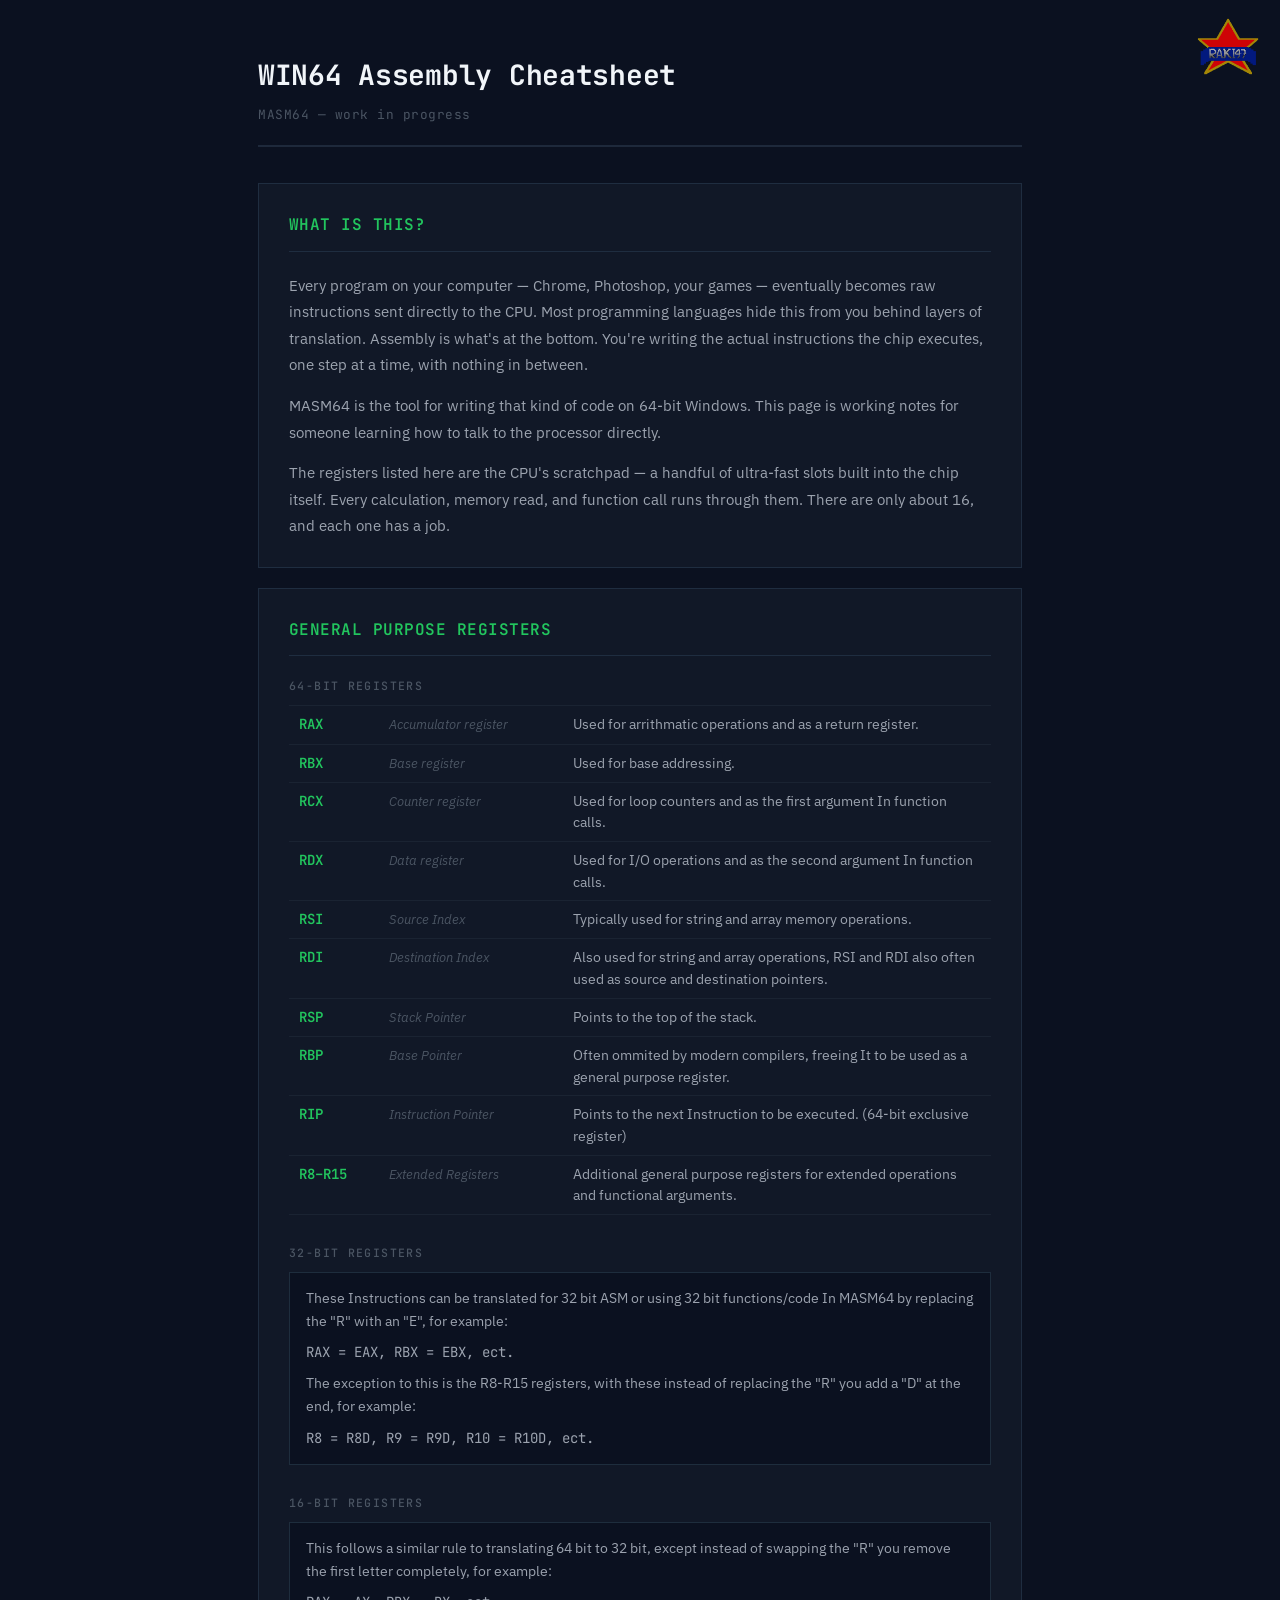
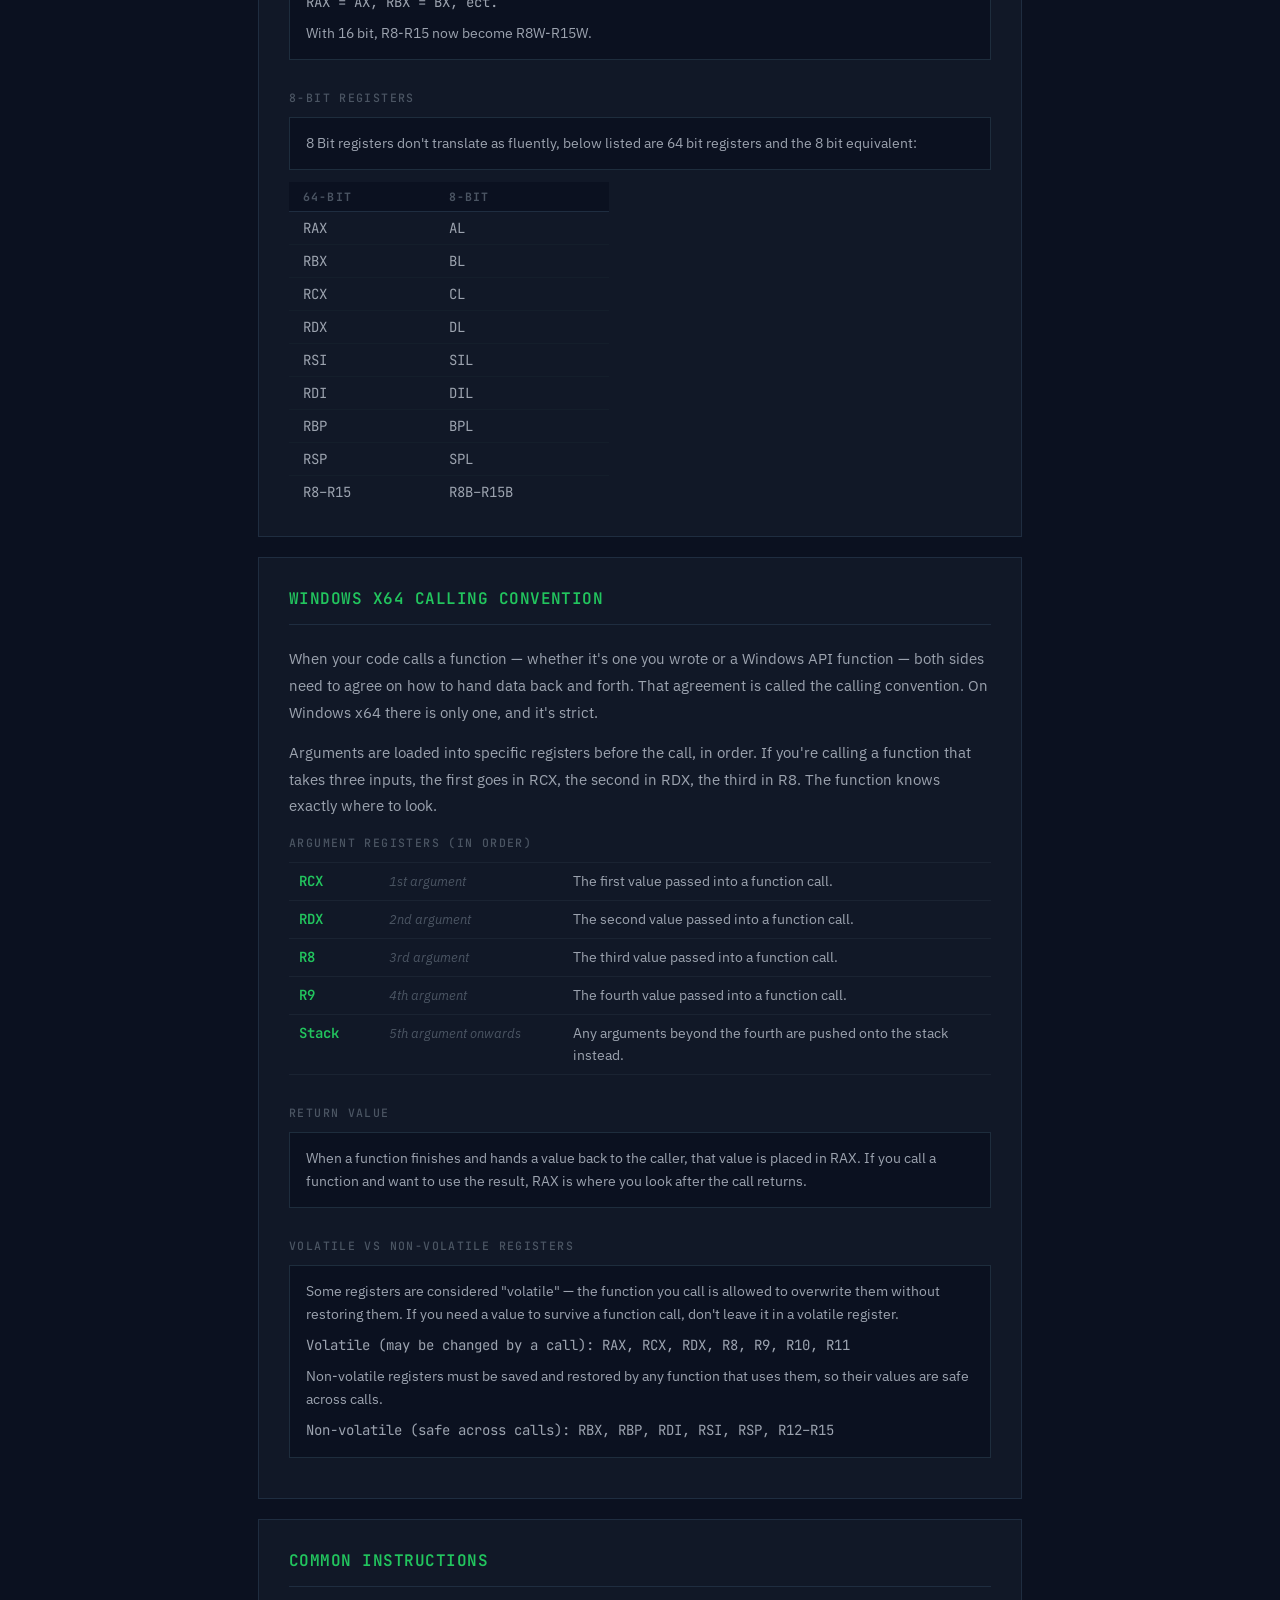
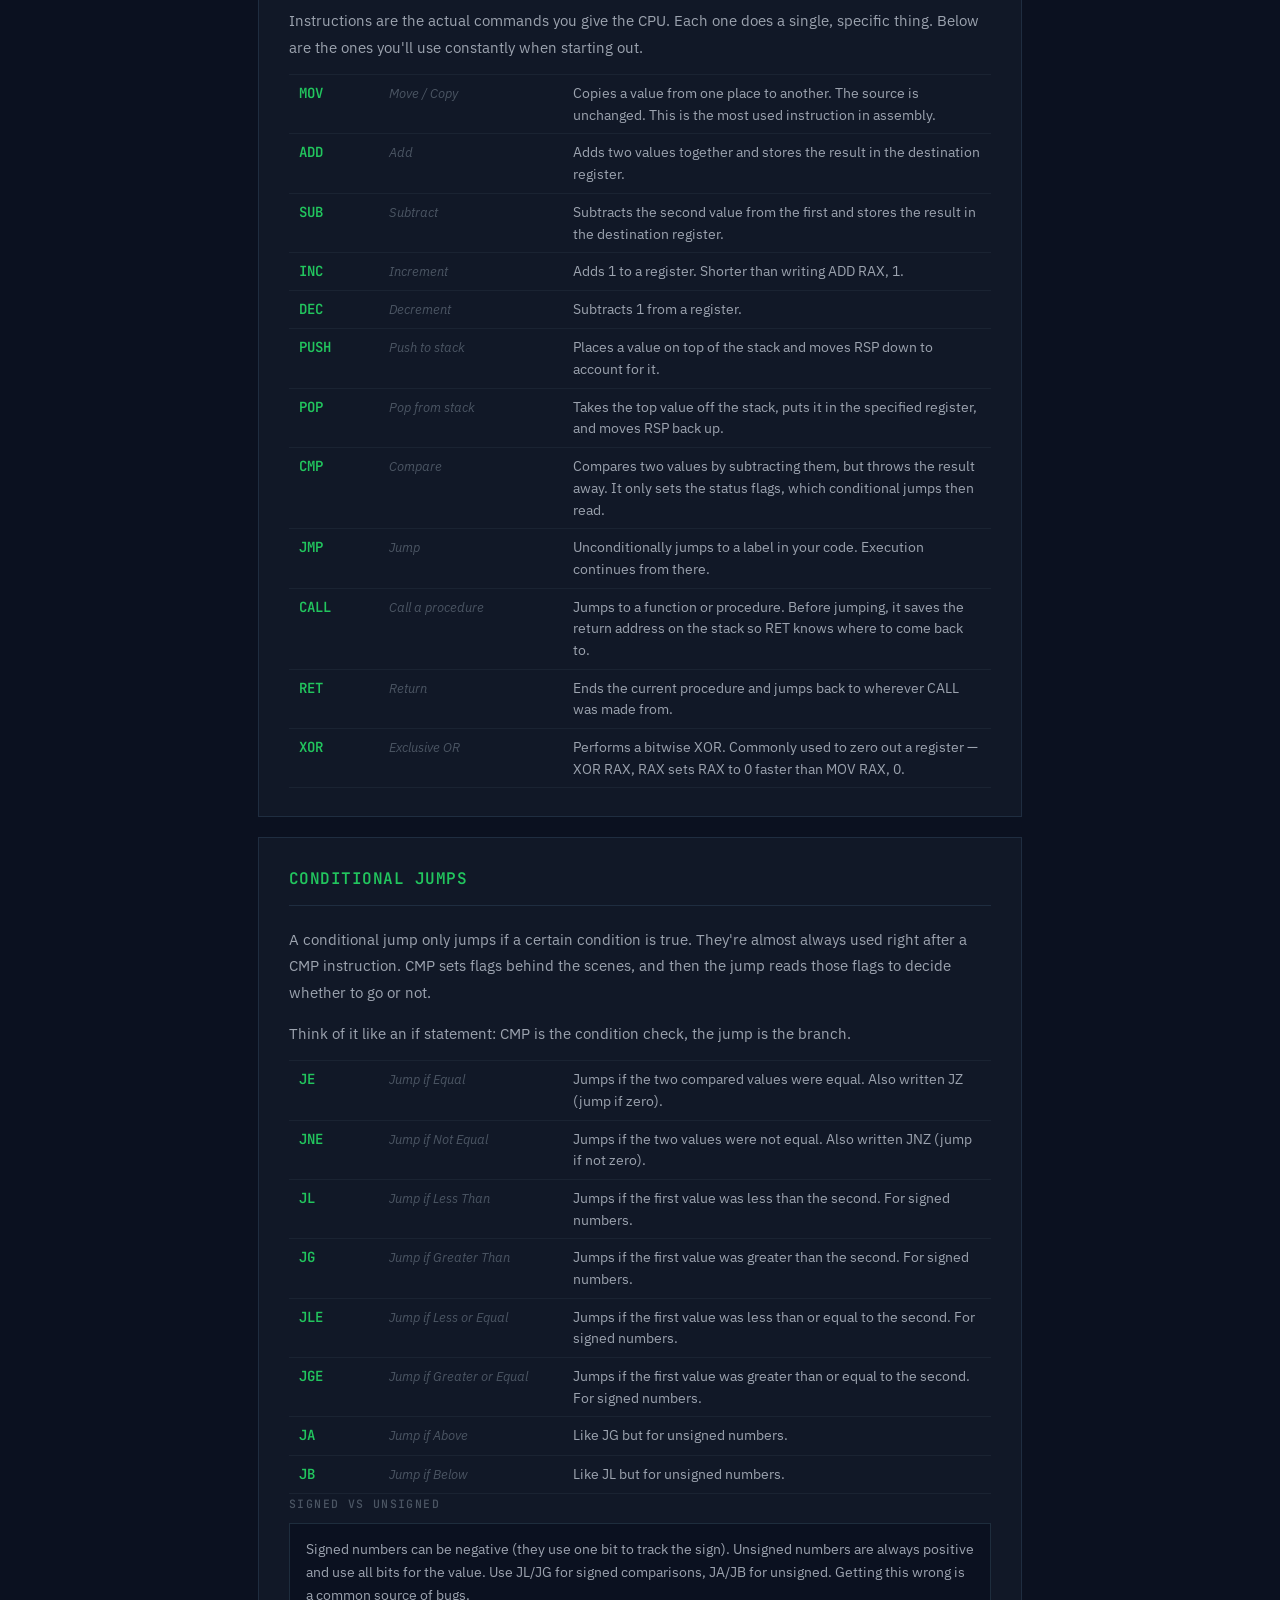
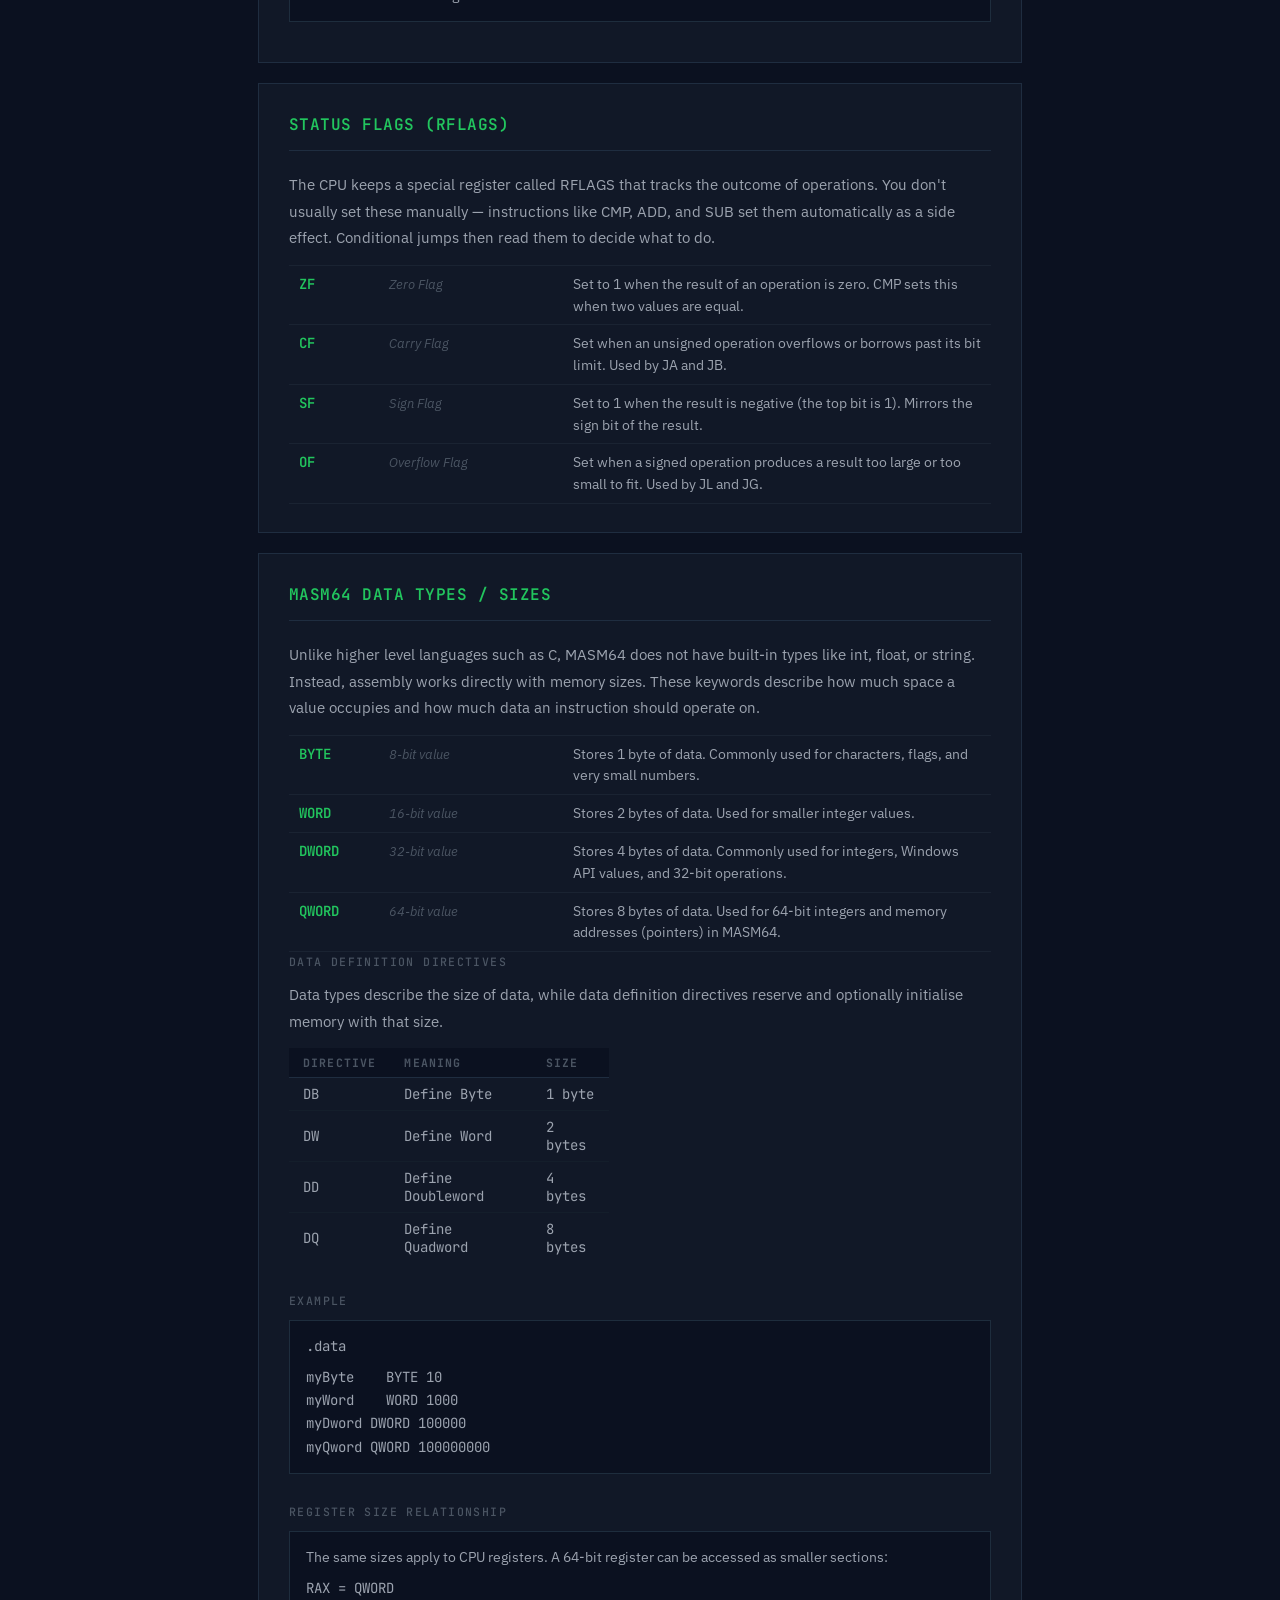
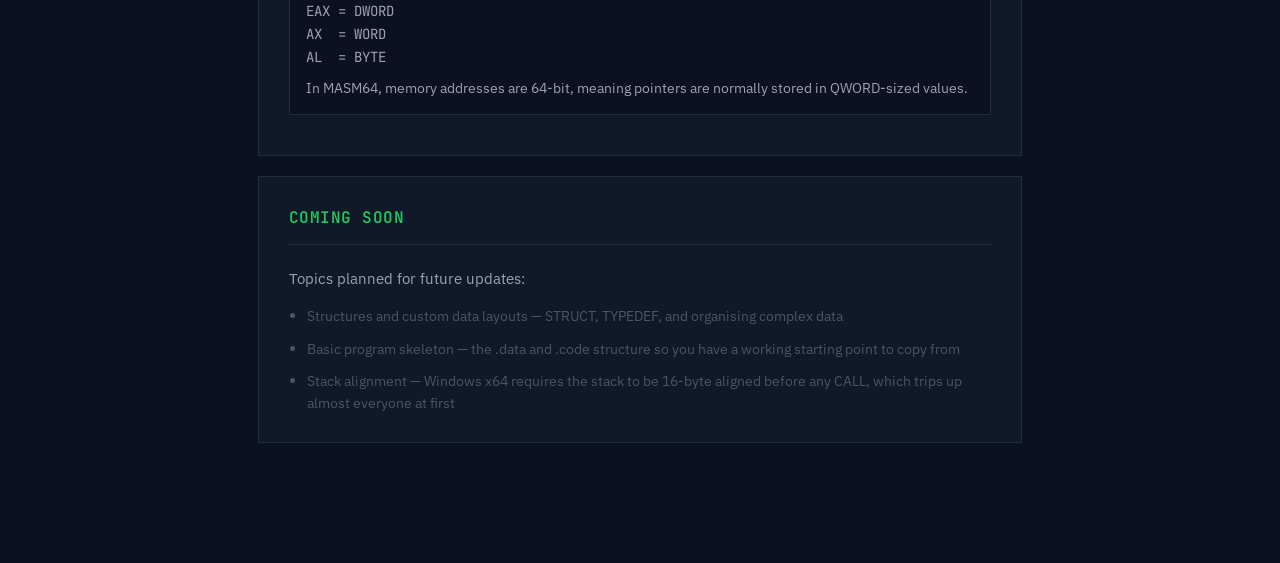
<file: docs/index.html>
<html lang="en">
<head>
  <link rel="stylesheet" href="styles.css">
  <meta charset="UTF-8">
  <meta name="viewport" content="width=device-width, initial-scale=1.0">
  <title>WIN64 Assembly Cheatsheet (MASM64)</title>
  <link rel="preconnect" href="https://fonts.googleapis.com">
  <link rel="preconnect" href="https://fonts.gstatic.com" crossorigin>
  <link href="https://fonts.googleapis.com/css2?family=IBM+Plex+Sans:wght@300;400;500;600;700&family=JetBrains+Mono:wght@400;500;600;700&display=swap" rel="stylesheet">
</head>
<body>
  <img src="images/Raki47_logo_new_proto.png" alt="Raki47 Logo" class="top-right-logo">

  <div class="container">

    <header class="page-header">
      <h1>WIN64 Assembly Cheatsheet</h1>
      <p class="subtitle">MASM64 — work in progress</p>
    </header>

    <!-- What is this -->
    <section class="section-card">
      <h2>What is this?</h2>
      <p class="explainer">
        Every program on your computer — Chrome, Photoshop, your games — eventually becomes raw instructions sent directly to the CPU. Most programming languages hide this from you behind layers of translation. Assembly is what's at the bottom. You're writing the actual instructions the chip executes, one step at a time, with nothing in between.
      </p>
      <p class="explainer">
        MASM64 is the tool for writing that kind of code on 64-bit Windows. This page is working notes for someone learning how to talk to the processor directly.
      </p>
      <p class="explainer">
        The registers listed here are the CPU's scratchpad — a handful of ultra-fast slots built into the chip itself. Every calculation, memory read, and function call runs through them. There are only about 16, and each one has a job.
      </p>
    </section>

    <!-- General Purpose Registers -->
    <section class="section-card">
      <h2>General Purpose Registers</h2>

      <h3>64-bit Registers</h3>
      <div class="register-list">
        <div class="register-entry">
          <span class="reg-name">RAX</span>
          <span class="reg-role">Accumulator register</span>
          <span class="reg-desc">Used for arrithmatic operations and as a return register.</span>
        </div>
        <div class="register-entry">
          <span class="reg-name">RBX</span>
          <span class="reg-role">Base register</span>
          <span class="reg-desc">Used for base addressing.</span>
        </div>
        <div class="register-entry">
          <span class="reg-name">RCX</span>
          <span class="reg-role">Counter register</span>
          <span class="reg-desc">Used for loop counters and as the first argument In function calls.</span>
        </div>
        <div class="register-entry">
          <span class="reg-name">RDX</span>
          <span class="reg-role">Data register</span>
          <span class="reg-desc">Used for I/O operations and as the second argument In function calls.</span>
        </div>
        <div class="register-entry">
          <span class="reg-name">RSI</span>
          <span class="reg-role">Source Index</span>
          <span class="reg-desc">Typically used for string and array memory operations.</span>
        </div>
        <div class="register-entry">
          <span class="reg-name">RDI</span>
          <span class="reg-role">Destination Index</span>
          <span class="reg-desc">Also used for string and array operations, RSI and RDI also often used as source and destination pointers.</span>
        </div>
        <div class="register-entry">
          <span class="reg-name">RSP</span>
          <span class="reg-role">Stack Pointer</span>
          <span class="reg-desc">Points to the top of the stack.</span>
        </div>
        <div class="register-entry">
          <span class="reg-name">RBP</span>
          <span class="reg-role">Base Pointer</span>
          <span class="reg-desc">Often ommited by modern compilers, freeing It to be used as a general purpose register.</span>
        </div>
        <div class="register-entry">
          <span class="reg-name">RIP</span>
          <span class="reg-role">Instruction Pointer</span>
          <span class="reg-desc">Points to the next Instruction to be executed. (64-bit exclusive register)</span>
        </div>
        <div class="register-entry">
          <span class="reg-name">R8–R15</span>
          <span class="reg-role">Extended Registers</span>
          <span class="reg-desc">Additional general purpose registers for extended operations and functional arguments.</span>
        </div>
      </div>

      <h3>32-bit Registers</h3>
      <div class="note-block">
        <p>These Instructions can be translated for 32 bit ASM or using 32 bit functions/code In MASM64 by replacing the "R" with an "E", for example:</p>
        <p class="example-line">RAX = EAX, RBX = EBX, ect.</p>
        <p>The exception to this is the R8-R15 registers, with these instead of replacing the "R" you add a "D" at the end, for example:</p>
        <p class="example-line">R8 = R8D, R9 = R9D, R10 = R10D, ect.</p>
      </div>

      <h3>16-bit Registers</h3>
      <div class="note-block">
        <p>This follows a similar rule to translating 64 bit to 32 bit, except instead of swapping the "R" you remove the first letter completely, for example:</p>
        <p class="example-line">RAX = AX, RBX = BX, ect.</p>
        <p>With 16 bit, R8-R15 now become R8W-R15W.</p>
      </div>

      <h3>8-bit Registers</h3>
      <div class="note-block">
        <p>8 Bit registers don't translate as fluently, below listed are 64 bit registers and the 8 bit equivalent:</p>
      </div>
      <table class="reg-table">
        <thead>
          <tr>
            <th>64-bit</th>
            <th>8-bit</th>
          </tr>
        </thead>
        <tbody>
          <tr><td>RAX</td><td>AL</td></tr>
          <tr><td>RBX</td><td>BL</td></tr>
          <tr><td>RCX</td><td>CL</td></tr>
          <tr><td>RDX</td><td>DL</td></tr>
          <tr><td>RSI</td><td>SIL</td></tr>
          <tr><td>RDI</td><td>DIL</td></tr>
          <tr><td>RBP</td><td>BPL</td></tr>
          <tr><td>RSP</td><td>SPL</td></tr>
          <tr><td>R8–R15</td><td>R8B–R15B</td></tr>
        </tbody>
      </table>
    </section>

    <!-- Windows x64 Calling Convention -->
    <section class="section-card">
      <h2>Windows x64 Calling Convention</h2>
      <p class="explainer">
        When your code calls a function — whether it's one you wrote or a Windows API function — both sides need to agree on how to hand data back and forth. That agreement is called the calling convention. On Windows x64 there is only one, and it's strict.
      </p>
      <p class="explainer">
        Arguments are loaded into specific registers before the call, in order. If you're calling a function that takes three inputs, the first goes in RCX, the second in RDX, the third in R8. The function knows exactly where to look.
      </p>

      <h3>Argument Registers (in order)</h3>
      <div class="register-list">
        <div class="register-entry">
          <span class="reg-name">RCX</span>
          <span class="reg-role">1st argument</span>
          <span class="reg-desc">The first value passed into a function call.</span>
        </div>
        <div class="register-entry">
          <span class="reg-name">RDX</span>
          <span class="reg-role">2nd argument</span>
          <span class="reg-desc">The second value passed into a function call.</span>
        </div>
        <div class="register-entry">
          <span class="reg-name">R8</span>
          <span class="reg-role">3rd argument</span>
          <span class="reg-desc">The third value passed into a function call.</span>
        </div>
        <div class="register-entry">
          <span class="reg-name">R9</span>
          <span class="reg-role">4th argument</span>
          <span class="reg-desc">The fourth value passed into a function call.</span>
        </div>
        <div class="register-entry">
          <span class="reg-name">Stack</span>
          <span class="reg-role">5th argument onwards</span>
          <span class="reg-desc">Any arguments beyond the fourth are pushed onto the stack instead.</span>
        </div>
      </div>

      <h3>Return Value</h3>
      <div class="note-block">
        <p>When a function finishes and hands a value back to the caller, that value is placed in RAX. If you call a function and want to use the result, RAX is where you look after the call returns.</p>
      </div>

      <h3>Volatile vs Non-Volatile Registers</h3>
      <div class="note-block">
        <p>Some registers are considered "volatile" — the function you call is allowed to overwrite them without restoring them. If you need a value to survive a function call, don't leave it in a volatile register.</p>
        <p class="example-line">Volatile (may be changed by a call): RAX, RCX, RDX, R8, R9, R10, R11</p>
        <p>Non-volatile registers must be saved and restored by any function that uses them, so their values are safe across calls.</p>
        <p class="example-line">Non-volatile (safe across calls): RBX, RBP, RDI, RSI, RSP, R12–R15</p>
      </div>
    </section>

    <!-- Common Instructions -->
    <section class="section-card">
      <h2>Common Instructions</h2>
      <p class="explainer">
        Instructions are the actual commands you give the CPU. Each one does a single, specific thing. Below are the ones you'll use constantly when starting out.
      </p>

      <div class="register-list">
        <div class="register-entry">
          <span class="reg-name">MOV</span>
          <span class="reg-role">Move / Copy</span>
          <span class="reg-desc">Copies a value from one place to another. The source is unchanged. This is the most used instruction in assembly.</span>
        </div>
        <div class="register-entry">
          <span class="reg-name">ADD</span>
          <span class="reg-role">Add</span>
          <span class="reg-desc">Adds two values together and stores the result in the destination register.</span>
        </div>
        <div class="register-entry">
          <span class="reg-name">SUB</span>
          <span class="reg-role">Subtract</span>
          <span class="reg-desc">Subtracts the second value from the first and stores the result in the destination register.</span>
        </div>
        <div class="register-entry">
          <span class="reg-name">INC</span>
          <span class="reg-role">Increment</span>
          <span class="reg-desc">Adds 1 to a register. Shorter than writing ADD RAX, 1.</span>
        </div>
        <div class="register-entry">
          <span class="reg-name">DEC</span>
          <span class="reg-role">Decrement</span>
          <span class="reg-desc">Subtracts 1 from a register.</span>
        </div>
        <div class="register-entry">
          <span class="reg-name">PUSH</span>
          <span class="reg-role">Push to stack</span>
          <span class="reg-desc">Places a value on top of the stack and moves RSP down to account for it.</span>
        </div>
        <div class="register-entry">
          <span class="reg-name">POP</span>
          <span class="reg-role">Pop from stack</span>
          <span class="reg-desc">Takes the top value off the stack, puts it in the specified register, and moves RSP back up.</span>
        </div>
        <div class="register-entry">
          <span class="reg-name">CMP</span>
          <span class="reg-role">Compare</span>
          <span class="reg-desc">Compares two values by subtracting them, but throws the result away. It only sets the status flags, which conditional jumps then read.</span>
        </div>
        <div class="register-entry">
          <span class="reg-name">JMP</span>
          <span class="reg-role">Jump</span>
          <span class="reg-desc">Unconditionally jumps to a label in your code. Execution continues from there.</span>
        </div>
        <div class="register-entry">
          <span class="reg-name">CALL</span>
          <span class="reg-role">Call a procedure</span>
          <span class="reg-desc">Jumps to a function or procedure. Before jumping, it saves the return address on the stack so RET knows where to come back to.</span>
        </div>
        <div class="register-entry">
          <span class="reg-name">RET</span>
          <span class="reg-role">Return</span>
          <span class="reg-desc">Ends the current procedure and jumps back to wherever CALL was made from.</span>
        </div>
        <div class="register-entry">
          <span class="reg-name">XOR</span>
          <span class="reg-role">Exclusive OR</span>
          <span class="reg-desc">Performs a bitwise XOR. Commonly used to zero out a register — XOR RAX, RAX sets RAX to 0 faster than MOV RAX, 0.</span>
        </div>
      </div>
    </section>

    <!-- Conditional Jumps -->
    <section class="section-card">
      <h2>Conditional Jumps</h2>
      <p class="explainer">
        A conditional jump only jumps if a certain condition is true. They're almost always used right after a CMP instruction. CMP sets flags behind the scenes, and then the jump reads those flags to decide whether to go or not.
      </p>
      <p class="explainer">
        Think of it like an if statement: CMP is the condition check, the jump is the branch.
      </p>

      <div class="register-list">
        <div class="register-entry">
          <span class="reg-name">JE</span>
          <span class="reg-role">Jump if Equal</span>
          <span class="reg-desc">Jumps if the two compared values were equal. Also written JZ (jump if zero).</span>
        </div>
        <div class="register-entry">
          <span class="reg-name">JNE</span>
          <span class="reg-role">Jump if Not Equal</span>
          <span class="reg-desc">Jumps if the two values were not equal. Also written JNZ (jump if not zero).</span>
        </div>
        <div class="register-entry">
          <span class="reg-name">JL</span>
          <span class="reg-role">Jump if Less Than</span>
          <span class="reg-desc">Jumps if the first value was less than the second. For signed numbers.</span>
        </div>
        <div class="register-entry">
          <span class="reg-name">JG</span>
          <span class="reg-role">Jump if Greater Than</span>
          <span class="reg-desc">Jumps if the first value was greater than the second. For signed numbers.</span>
        </div>
        <div class="register-entry">
          <span class="reg-name">JLE</span>
          <span class="reg-role">Jump if Less or Equal</span>
          <span class="reg-desc">Jumps if the first value was less than or equal to the second. For signed numbers.</span>
        </div>
        <div class="register-entry">
          <span class="reg-name">JGE</span>
          <span class="reg-role">Jump if Greater or Equal</span>
          <span class="reg-desc">Jumps if the first value was greater than or equal to the second. For signed numbers.</span>
        </div>
        <div class="register-entry">
          <span class="reg-name">JA</span>
          <span class="reg-role">Jump if Above</span>
          <span class="reg-desc">Like JG but for unsigned numbers.</span>
        </div>
        <div class="register-entry">
          <span class="reg-name">JB</span>
          <span class="reg-role">Jump if Below</span>
          <span class="reg-desc">Like JL but for unsigned numbers.</span>
        </div>
      </div>

      <h3>Signed vs Unsigned</h3>
      <div class="note-block">
        <p>Signed numbers can be negative (they use one bit to track the sign). Unsigned numbers are always positive and use all bits for the value. Use JL/JG for signed comparisons, JA/JB for unsigned. Getting this wrong is a common source of bugs.</p>
      </div>
    </section>

    <!-- Status Flags -->
    <section class="section-card">
      <h2>Status Flags (RFLAGS)</h2>
      <p class="explainer">
        The CPU keeps a special register called RFLAGS that tracks the outcome of operations. You don't usually set these manually — instructions like CMP, ADD, and SUB set them automatically as a side effect. Conditional jumps then read them to decide what to do.
      </p>

      <div class="register-list">
        <div class="register-entry">
          <span class="reg-name">ZF</span>
          <span class="reg-role">Zero Flag</span>
          <span class="reg-desc">Set to 1 when the result of an operation is zero. CMP sets this when two values are equal.</span>
        </div>
        <div class="register-entry">
          <span class="reg-name">CF</span>
          <span class="reg-role">Carry Flag</span>
          <span class="reg-desc">Set when an unsigned operation overflows or borrows past its bit limit. Used by JA and JB.</span>
        </div>
        <div class="register-entry">
          <span class="reg-name">SF</span>
          <span class="reg-role">Sign Flag</span>
          <span class="reg-desc">Set to 1 when the result is negative (the top bit is 1). Mirrors the sign bit of the result.</span>
        </div>
        <div class="register-entry">
          <span class="reg-name">OF</span>
          <span class="reg-role">Overflow Flag</span>
          <span class="reg-desc">Set when a signed operation produces a result too large or too small to fit. Used by JL and JG.</span>
        </div>
      </div>
    </section>

    <!-- MASM64 Data Types -->
    <section class="section-card">
      <h2>MASM64 Data Types / Sizes</h2>

      <p class="explainer">
        Unlike higher level languages such as C, MASM64 does not have built-in types like int, float, or string. Instead, assembly works directly with memory sizes. These keywords describe how much space a value occupies and how much data an instruction should operate on.
      </p>

      <div class="register-list">
        <div class="register-entry">
          <span class="reg-name">BYTE</span>
          <span class="reg-role">8-bit value</span>
          <span class="reg-desc">Stores 1 byte of data. Commonly used for characters, flags, and very small numbers.</span>
        </div>

        <div class="register-entry">
          <span class="reg-name">WORD</span>
          <span class="reg-role">16-bit value</span>
          <span class="reg-desc">Stores 2 bytes of data. Used for smaller integer values.</span>
        </div>

        <div class="register-entry">
          <span class="reg-name">DWORD</span>
          <span class="reg-role">32-bit value</span>
          <span class="reg-desc">Stores 4 bytes of data. Commonly used for integers, Windows API values, and 32-bit operations.</span>
        </div>

        <div class="register-entry">
          <span class="reg-name">QWORD</span>
          <span class="reg-role">64-bit value</span>
          <span class="reg-desc">Stores 8 bytes of data. Used for 64-bit integers and memory addresses (pointers) in MASM64.</span>
        </div>
      </div>

      <h3>Data Definition Directives</h3>

      <p class="explainer">
        Data types describe the size of data, while data definition directives reserve and optionally initialise memory with that size.
      </p>

      <table class="reg-table">
        <thead>
          <tr>
            <th>Directive</th>
            <th>Meaning</th>
            <th>Size</th>
          </tr>
        </thead>
        <tbody>
          <tr>
            <td>DB</td>
            <td>Define Byte</td>
            <td>1 byte</td>
          </tr>
          <tr>
            <td>DW</td>
            <td>Define Word</td>
            <td>2 bytes</td>
          </tr>
          <tr>
            <td>DD</td>
            <td>Define Doubleword</td>
            <td>4 bytes</td>
          </tr>
          <tr>
            <td>DQ</td>
            <td>Define Quadword</td>
            <td>8 bytes</td>
          </tr>
        </tbody>
      </table>

      <h3>Example</h3>

      <div class="note-block">
        <p class="example-line">
          .data
        </p>
        <p class="example-line">
          myByte&nbsp;&nbsp;&nbsp; BYTE 10<br>
          myWord&nbsp;&nbsp;&nbsp; WORD 1000<br>
          myDword DWORD 100000<br>
          myQword QWORD 100000000
        </p>
      </div>

      <h3>Register Size Relationship</h3>

      <div class="note-block">
        <p>
          The same sizes apply to CPU registers. A 64-bit register can be accessed as smaller sections:
        </p>

        <p class="example-line">
          RAX = QWORD<br>
          EAX = DWORD<br>
          AX&nbsp; = WORD<br>
          AL&nbsp; = BYTE
        </p>

        <p>
          In MASM64, memory addresses are 64-bit, meaning pointers are normally stored in QWORD-sized values.
        </p>
      </div>

    </section>
    <!-- Coming Soon -->
    <section class="section-card">
      <h2>Coming Soon</h2>
      <p class="explainer">Topics planned for future updates:</p>
      <ul class="coming-soon-list">
        <li>Structures and custom data layouts — STRUCT, TYPEDEF, and organising complex data</li>
        <li>Basic program skeleton — the .data and .code structure so you have a working starting point to copy from</li>
        <li>Stack alignment — Windows x64 requires the stack to be 16-byte aligned before any CALL, which trips up almost everyone at first</li>
      </ul>
    </section>

  </div>
</body>
</html>
</file>
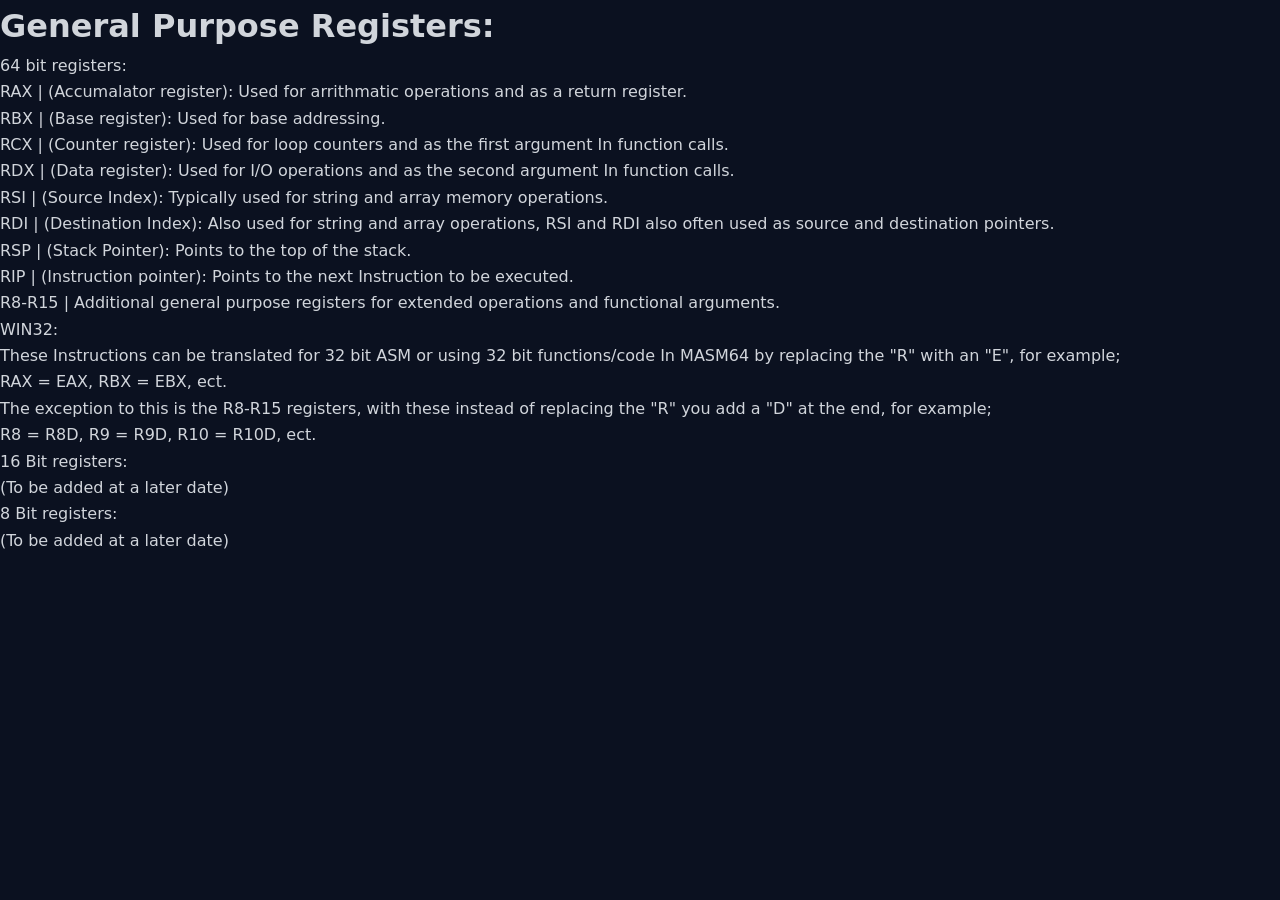
<file: docs/MASM64_Cheatsheet.html>
<html lang="en">
<head>
	<link rel="stylesheet" href="styles.css"
	<meta charset="UTF-8">
	<meta name="viewport" content="width=device-width, initial-scale=1.0">
  <title>WIN64 Assembly Cheatsheet (MASM64)</title>
</head>
<body>
  <h1> General Purpose Registers: </h1>
  <p> 64 bit registers: </p>
  <p> RAX | (Accumalator register): Used for arrithmatic operations and as a return register. </p>
  <p> </p>
  <p> RBX | (Base register): Used for base addressing. </p>
  <p> </p>
  <p> RCX | (Counter register): Used for loop counters and as the first argument In function calls. </p>
  <p>  </p>
  <p> RDX | (Data register): Used for I/O operations and as the second argument In function calls. </p>
  <p>  </p>
  <p> RSI | (Source Index): Typically used for string and array memory operations. </p>
  <p>  </p>
  <p> RDI | (Destination Index): Also used for string and array operations, RSI and RDI also often used as source and destination pointers.  </p>
  <p>  </p>
  <p> RSP | (Stack Pointer): Points to the top of the stack. </p>
  <p>  </p>
  <p> RIP | (Instruction pointer): Points to the next Instruction to be executed. </p>
  <p>  </p>
  <p> R8-R15 | Additional general purpose registers for extended operations and functional arguments. </p>
  <p>  </p>
  <p> WIN32: </p>
  <p> These Instructions can be translated for 32 bit ASM or using 32 bit functions/code In MASM64 by replacing the "R" with an "E", for example;  </p>
  <p> RAX = EAX, RBX = EBX, ect. </p>
  <p>  </p>
  <p> The exception to this is the R8-R15 registers, with these instead of replacing the "R" you add a "D" at the end, for example; </p>
  <p> R8 = R8D, R9 = R9D, R10 = R10D, ect. </p>
  <p>  </p>
  <p> 16 Bit registers: </p>
  <p> (To be added at a later date) </p>
  <p>  </p>
  <p> 8 Bit registers: </p>
  <p> (To be added at a later date) </p>
  <p>  </p>
</body>
</html>
</file>
<file: docs/styles.css>
*, *::before, *::after {
  box-sizing: border-box;
  margin: 0;
  padding: 0;
}

body {
  background: #0B1120;
  color: #D1D5DB;
  font-family: 'IBM Plex Sans', system-ui, sans-serif;
  font-size: 16px;
  line-height: 1.65;
  min-height: 100vh;
}

.container {
  max-width: 820px;
  margin: 0 auto;
  padding: 52px 28px 100px;
}

/* Logo */
.top-right-logo {
  position: fixed;
  top: 18px;
  right: 18px;
  height: 68px;
  width: auto;
  opacity: 0.8;
  z-index: 10;
}

/* Header */
.page-header {
  margin-bottom: 36px;
  padding-bottom: 20px;
  border-bottom: 2px solid #1E293B;
}

.page-header h1 {
  font-family: 'JetBrains Mono', monospace;
  font-size: 1.75rem;
  font-weight: 700;
  color: #F1F5F9;
  letter-spacing: -0.01em;
  margin-bottom: 6px;
}

.subtitle {
  font-family: 'JetBrains Mono', monospace;
  font-size: 0.8rem;
  color: #4B5563;
  letter-spacing: 0.04em;
}

/* Section Cards — sharp corners, no radius */
.section-card {
  background: #111827;
  border: 1px solid #1F2D40;
  padding: 28px 30px;
  margin-bottom: 20px;
}

.section-card h2 {
  font-family: 'JetBrains Mono', monospace;
  font-size: 1rem;
  font-weight: 600;
  color: #22C55E;
  margin-bottom: 20px;
  padding-bottom: 12px;
  border-bottom: 1px solid #1F2D40;
  letter-spacing: 0.03em;
  text-transform: uppercase;
}

.section-card h3 {
  font-family: 'JetBrains Mono', monospace;
  font-size: 0.72rem;
  font-weight: 500;
  text-transform: uppercase;
  letter-spacing: 0.12em;
  color: #4B5563;
  margin: 28px 0 10px;
}

.section-card h3:first-of-type {
  margin-top: 0;
}

/* What is this explainer */
.explainer {
  font-size: 0.95rem;
  color: #9CA3AF;
  line-height: 1.75;
  margin-bottom: 14px;
}

.explainer:last-child {
  margin-bottom: 0;
}

/* Register list */
.register-list {
  display: flex;
  flex-direction: column;
}

.register-entry {
  display: grid;
  grid-template-columns: 76px 170px 1fr;
  gap: 14px;
  align-items: baseline;
  padding: 7px 10px;
  border-bottom: 1px solid #1A2332;
  transition: background 150ms;
}

.register-entry:first-child {
  border-top: 1px solid #1A2332;
}

.register-entry:hover {
  background: #0B1120;
}

.reg-name {
  font-family: 'JetBrains Mono', monospace;
  font-size: 0.875rem;
  font-weight: 600;
  color: #22C55E;
  white-space: nowrap;
}

.reg-role {
  font-size: 0.82rem;
  color: #4B5563;
  font-style: italic;
  white-space: nowrap;
}

.reg-desc {
  font-size: 0.875rem;
  color: #9CA3AF;
  line-height: 1.55;
}

/* Note blocks — sharp, left border only */
.note-block {
  background: #0B1120;
  border: 1px solid #1E2D3D;
  padding: 14px 16px;
  margin-bottom: 12px;
  display: flex;
  flex-direction: column;
  gap: 8px;
}

.note-block p {
  font-size: 0.875rem;
  color: #9CA3AF;
}

.example-line {
  font-family: 'JetBrains Mono', monospace;
  font-size: 0.82rem;
  color: #6B7280;
}

/* Register table */
.reg-table {
  width: 100%;
  max-width: 320px;
  border-collapse: collapse;
  margin-top: 10px;
  font-family: 'JetBrains Mono', monospace;
  font-size: 0.875rem;
}

.reg-table th {
  text-align: left;
  padding: 7px 14px;
  background: #0B1120;
  color: #4B5563;
  font-size: 0.72rem;
  text-transform: uppercase;
  letter-spacing: 0.1em;
  border-bottom: 1px solid #1F2D40;
}

.reg-table td {
  padding: 7px 14px;
  border-bottom: 1px solid #141E2B;
  color: #9CA3AF;
}

.reg-table tbody tr:last-child td {
  border-bottom: none;
}

.reg-table tbody tr:hover td {
  background: #0B1120;
  color: #22C55E;
}

/* WIP */
.wip-note {
  font-family: 'JetBrains Mono', monospace;
  font-size: 0.8rem;
  color: #374151;
  font-style: italic;
}

/* Coming Soon */
.coming-soon-list {
  margin-top: 14px;
  padding-left: 18px;
  display: flex;
  flex-direction: column;
  gap: 10px;
}

.coming-soon-list li {
  font-size: 0.9rem;
  color: #4B5563;
  line-height: 1.55;
}

/* Responsive */
@media (max-width: 640px) {
  .container {
    padding: 32px 16px 60px;
  }

  .section-card {
    padding: 20px 16px;
  }

  .register-entry {
    grid-template-columns: 70px 1fr;
  }

  .reg-role {
    display: none;
  }

  .reg-desc {
    grid-column: 1 / -1;
  }

  .top-right-logo {
    height: 48px;
  }

  .page-header h1 {
    font-size: 1.3rem;
  }
}

@media (prefers-reduced-motion: reduce) {
  .register-entry {
    transition: none;
  }
}
</file>
